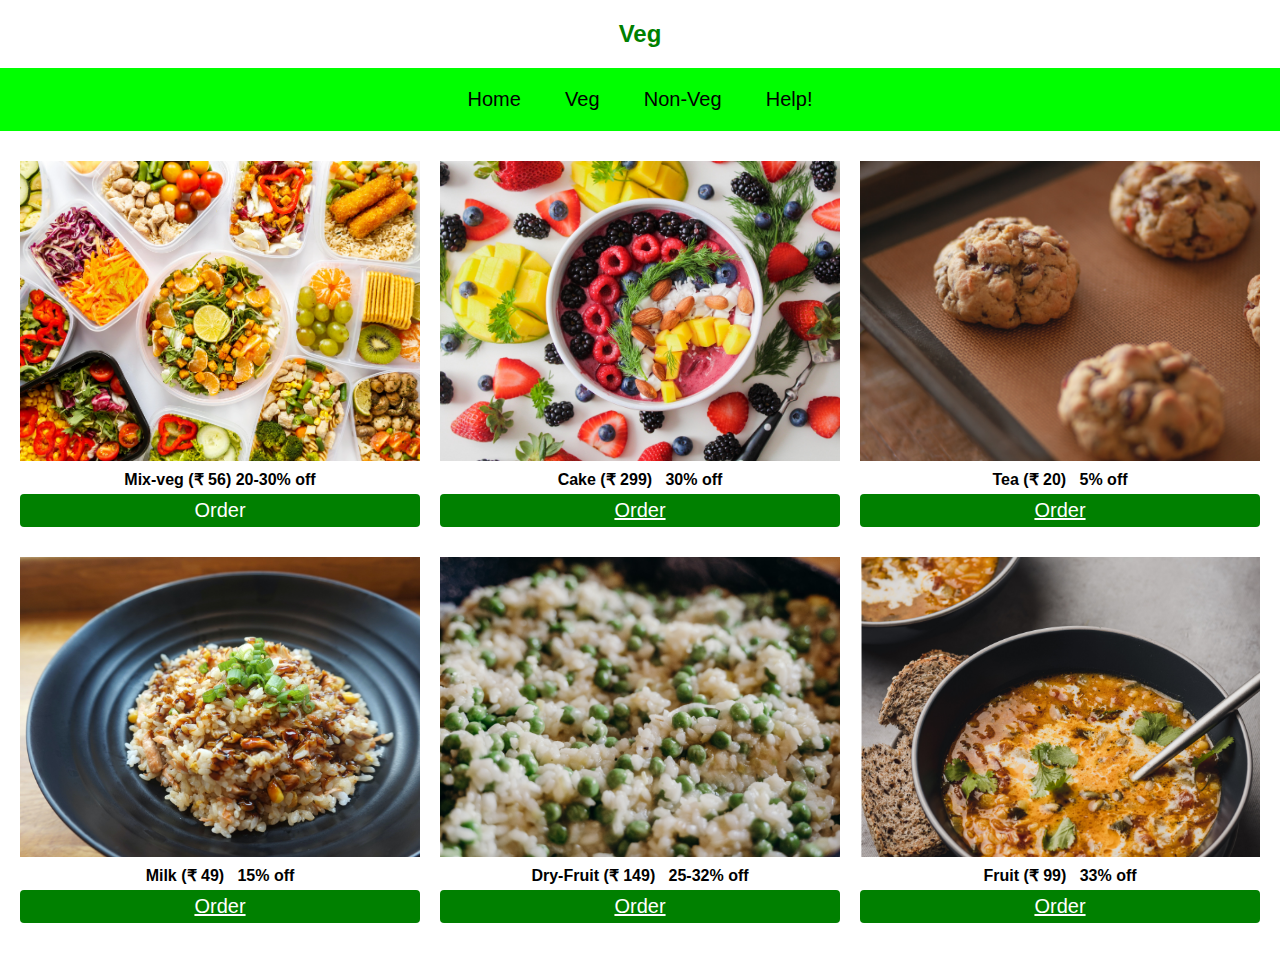
<file: mod/veg/index.html>
<!DOCTYPE html>
<html lang="en">
  <head>
    <meta charset="UTF-8" />
    <meta http-equiv="X-UA-Compatible" content="IE=edge" />
    <meta name="viewport" content="width=device-width, initial-scale=1.0" />
    <title>Veg</title>
    <link rel="stylesheet" href="style.css" />
    
  </head>
  <body>
    <div class="header">
      <h2>Veg</h2>
    </div>
    <section>
      <div class="nav">
        <ul>
          <a href="../project/homindex.html" target="#"><li>Home</li></a>
          <a href="#"><li>Veg</li></a>
          <a href="#"><li>Non-Veg</li></a>
          <a href="#"><li>Help!</li></a>
        </ul>
      </div>
    </section>

    <section class="items">
      <div class="item">
        <img src="gallery/img-1.jpg" />
        <h4 ><span id="price">Mix-veg</span> (&#8377 56)  20-30% off </h4>
        <a onclick="checkout()">Order</a>
      </div>
      <div class="item">
        <img src="gallery/img-2.jpg" />
        <h4>Cake (&#8377 299) <span> &nbsp; 30% off</span></h4>
        <a href="../payment/payment gateway/index.html">Order</a>
      </div>
      <div class="item">
        <img src="gallery/img-3.jpg" />
        <h4>Tea (&#8377 20) <span> &nbsp; 5% off</span></h4>
        <a href="../payment/payment gateway/index.html">Order</a>
      </div>
      <div class="item">
        <img src="gallery/-trista-chen-5.jpg" />
        <h4>Milk (&#8377 49) <span> &nbsp; 15% off</span></h4>
        <a href="../payment/payment gateway/index.html">Order</a>
      </div>
      <div class="item">
        <img src="gallery/alesia-kozik-1.jpg" />
        <h4>Dry-Fruit (&#8377 149) <span> &nbsp; 25-32% off</span></h4>
        <a href="../payment/payment gateway/index.html">Order</a>
      </div>
      <div class="item">
        <img src="gallery/anna-pyshniuk-3.jpg" />
        <h4>Fruit (&#8377 99) <span> &nbsp; 33% off</span></h4>
        <a href="../payment/payment gateway/index.html">Order</a>
      </div>
    </section>
  </body>
</html>
<script>
    function checkout(){
      var b = document.getElementById('price').innerHTML;

        url =  'http://127.0.0.1:5500/mod/veg/checkout.html?name='+ encodeURIComponent(b);
        document.location.href = url ;
        console.log(url);

    }
    
</script>
</file>
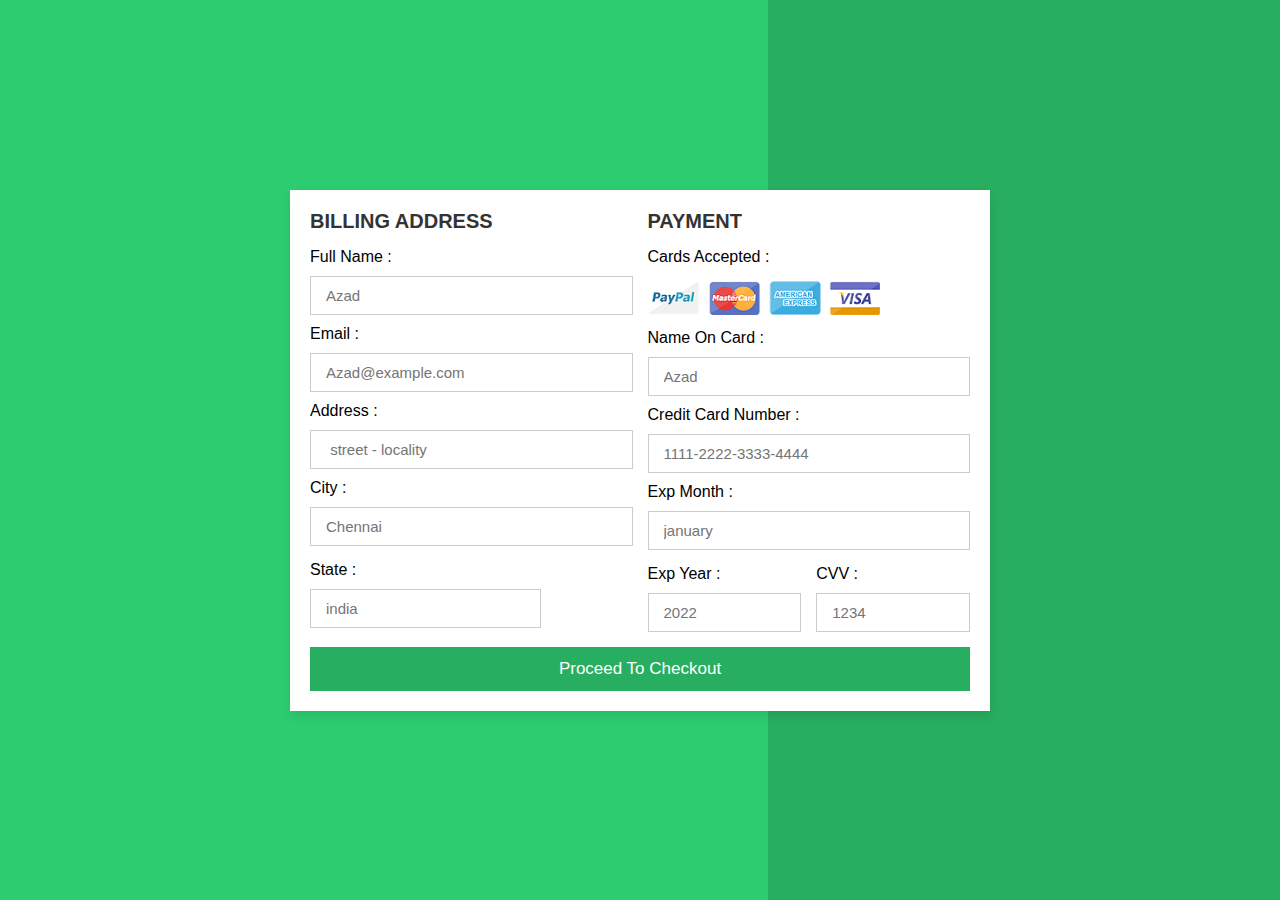
<file: mod/payment/payment gateway/index.html>
<!DOCTYPE html>
<html lang="en">
  <head>
    <meta charset="UTF-8" />
    <meta http-equiv="X-UA-Compatible" content="IE=edge" />
    <meta name="viewport" content="width=device-width, initial-scale=1.0" />

    <!-- custom css file link  -->
    <link rel="stylesheet" href="css/style.css" />
  </head>
  <body>
    <div class="container">
      <form>
        <div class="row">
          <div class="col">
            <h3 class="title">Billing Address</h3>

            <div class="inputBox">
              <span>full name :</span>
              <input type="text" placeholder="Azad" />
            </div>
            <div class="inputBox">
              <span>email :</span>
              <input type="email" placeholder="Azad@example.com" />
            </div>
            <div class="inputBox">
              <span>address :</span>
              <input type="text" placeholder=" street - locality" />
            </div>
            <div class="inputBox">
              <span>city :</span>
              <input type="text" placeholder="Chennai" />
            </div>

            <div class="flex">
              <div class="inputBox">
                <span>state :</span>
                <input type="text" placeholder="india" />
              </div>
            </div>
          </div>

          <!-- Payment -->
          <div class="col">
            <h3 class="title">payment</h3>

            <div class="inputBox">
              <span>cards accepted :</span>
              <img src="images/card_img.png" alt="" />
            </div>
            <div class="inputBox">
              <span>name on card :</span>
              <input type="text" placeholder="Azad" />
            </div>
            <div class="inputBox">
              <span>credit card number :</span>
              <input type="number" placeholder="1111-2222-3333-4444" />
            </div>
            <div class="inputBox">
              <span>exp month :</span>
              <input type="text" placeholder="january" />
            </div>

            <div class="flex">
              <div class="inputBox">
                <span>exp year :</span>
                <input type="number" placeholder="2022" />
              </div>
              <div class="inputBox">
                <span>CVV :</span>
                <input type="text" placeholder="1234" />
              </div>
            </div>
          </div>
        </div>

        <input type="submit" value="Proceed to checkout" class="submit-btn" />
      </form>
    </div>
  </body>
</html>
</file>
<file: mod/veg/style.css>
* {
  padding: 0;
  margin: 0;
  font-family: sans-serif;
  box-sizing: border-box;
}
h2 {
  color: green;
  text-align: center;
  padding: 20px;
}
.nav {
  font-size: 15px;
  background-color: lime;
  display: grid;
  text-align: center;
}
.nav ul {
  list-style-type: none;
}
.nav ul a {
  display: inline-block;
  padding: 20px;
  text-decoration: none;
  color: #000;
  transition: 0.2s ease-in;
  font-size: 20px;
}
.nav ul a:hover {
  background-color: green;
  color: white;
}
/* img {
  width: 100%;
  height: 50%;
} */
.items {
  width: auto;
  display: grid;
  grid-template-columns: repeat(3, 1fr);
  padding: 30px 20px;
  grid-column-gap: 20px;
  grid-row-gap: 30px;
}
.item img {
  width: 100%;
  height: 300px;
  object-fit: cover;
  cursor: pointer;
  transition: 0.2s ease;
}
.item img:hover {
  transform: scale(1.04);
}

.item h4 {
  padding: 5px;
  text-align: center;
}

.item a {
  padding: 5px 30px;
  border: none;
  background-color: green;
  color: white;
  cursor: pointer;
  /* outline: none; */
  border-radius: 4px;
  text-align: center;
  font-size: 20px;
  display: block;
  margin: 0 auto;
  transition: 0.2 all;
}

.item a:hover {
  transform: scale(1.05);
}
</file>
<file: mod/payment/payment gateway/css/style.css>
/* @import url('https://fonts.googleapis.com/css2?family=Poppins:wght@100;300;400;500;600&display=swap'); */

* {
  font-family: "Poppins", sans-serif;
  margin: 0;
  padding: 0;
  box-sizing: border-box;
  outline: none;
  border: none;
  text-transform: capitalize;
  transition: all 0.2s linear;
}

.container {
  display: flex;
  justify-content: center;
  align-items: center;
  padding: 25px;
  min-height: 100vh;
  background: linear-gradient(90deg, #2ecc71 60%, #27ae60 40.1%);
}

.container form {
  padding: 20px;
  width: 700px;
  background: #fff;
  box-shadow: 0 5px 10px rgba(0, 0, 0, 0.1);
}

.container form .row {
  display: flex;
  flex-wrap: wrap;
  gap: 15px;
}

.container form .row .col {
  /* flex: 1 1 250px; */
  flex: 1;
}

.container form .row .col .title {
  font-size: 20px;
  color: #333;
  padding-bottom: 5px;
  text-transform: uppercase;
}

.container form .row .col .inputBox {
  margin: 10px 0;
}

.container form .row .col .inputBox span {
  margin-bottom: 10px;

  display: block;
}

.container form .row .col .inputBox input {
  width: 100%;
  border: 1px solid #ccc;
  padding: 10px 15px;
  font-size: 15px;
  text-transform: none;
}

.container form .row .col .inputBox input:focus {
  border: 1px solid #000;
}

.container form .row .col .flex {
  display: flex;
  gap: 15px;
}

.container form .row .col .flex .inputBox {
  margin-top: 5px;
}

.container form .row .col .inputBox img {
  height: 34px;
  margin-top: 5px;
  /* filter: drop-shadow(0 0 1px #000); */
}

.container form .submit-btn {
  width: 100%;
  padding: 12px;
  font-size: 17px;
  background: #27ae60;
  color: #fff;
  margin-top: 5px;
  cursor: pointer;
}

.container form .submit-btn:hover {
  background: #2ecc71;
}
</file>
